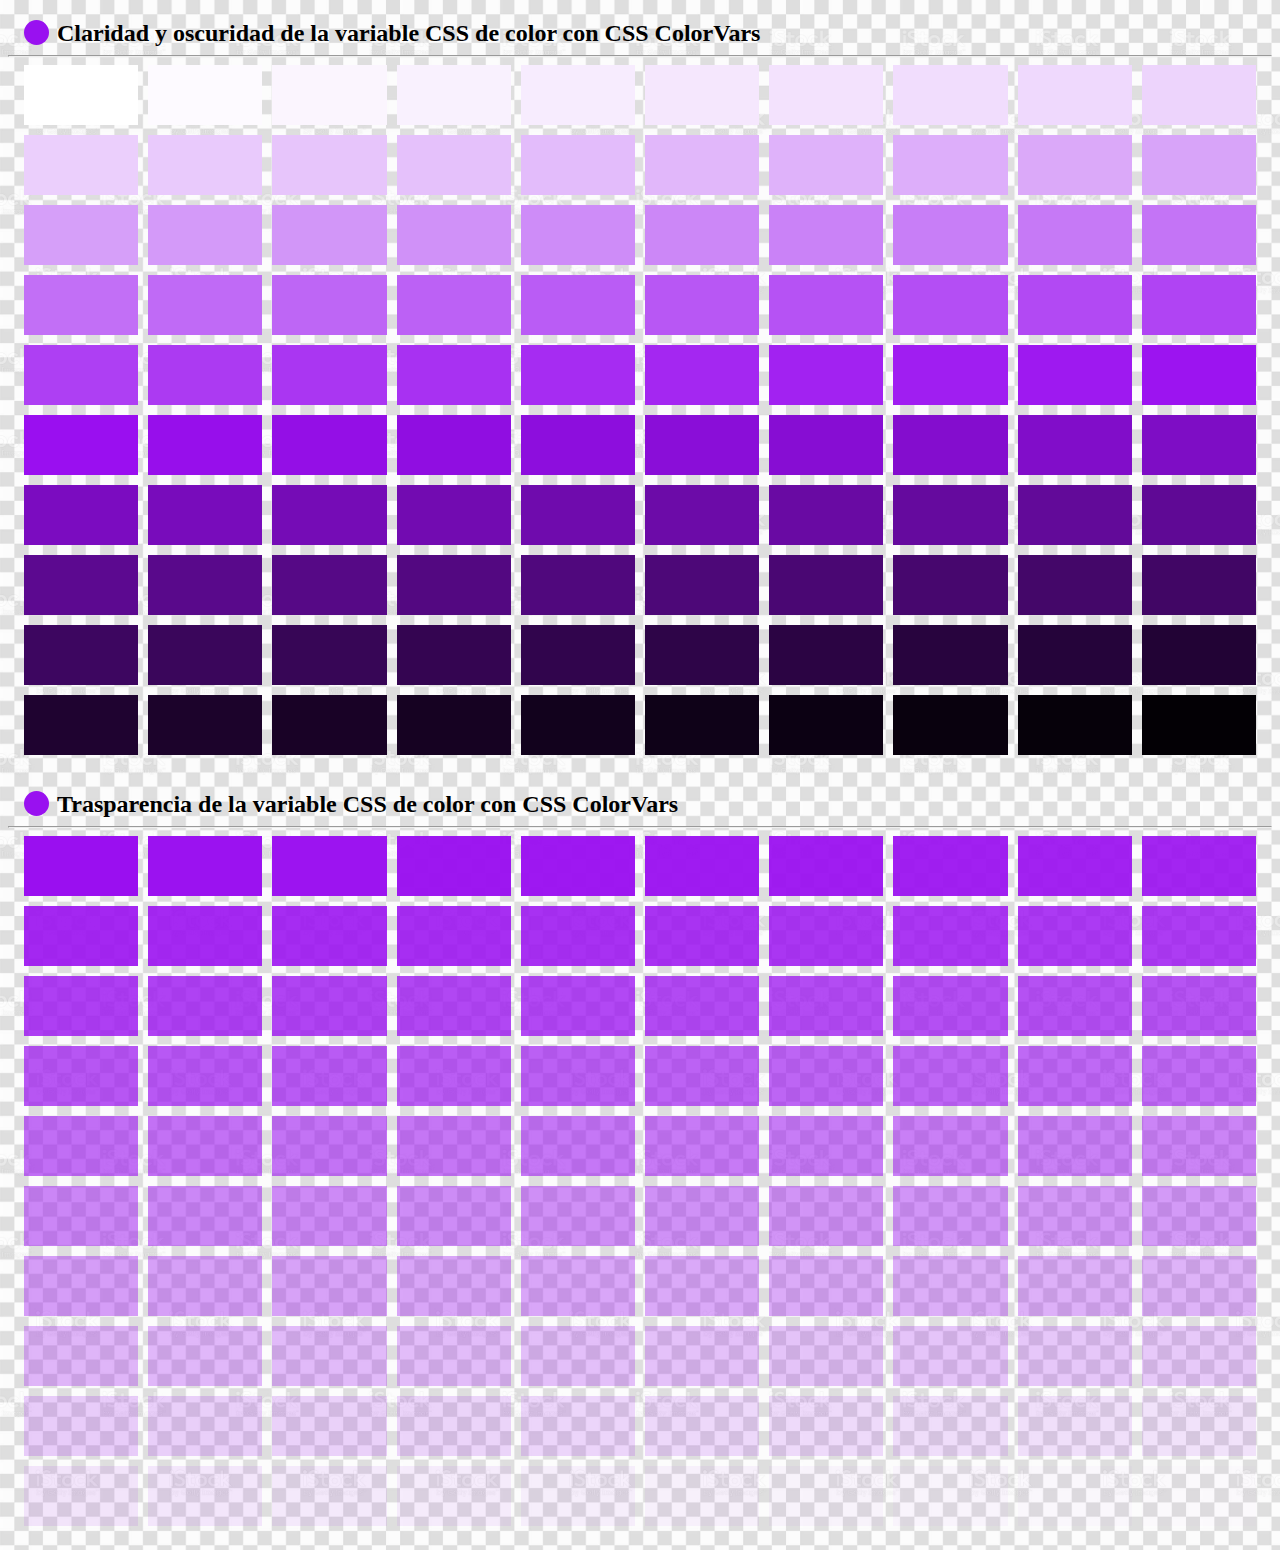
<file: index.html>
<!DOCTYPE html>
<html lang="es">
<head>
  <meta charset="UTF-8">
  <meta name="viewport" content="width=device-width, initial-scale=1.0">
  <meta http-equiv="X-UA-Compatible" content="ie=edge">
  <title>Aplicar claridad, oscuridad y transparencia de una Variables CSS de color</title>
  <link rel="stylesheet" href="styles.css">
</head>
<body>
  
<h2><span></span> Claridad y oscuridad de la variable CSS de color con CSS ColorVars</h2>
<hr/>
<div class="grid">
  <div class="cuadro color-base" style="--color: hsl(var(--primary-HS), 100%);"></div>
  <div class="cuadro color-base" style="--color: hsl(var(--primary-HS), 99%);"></div>
  <div class="cuadro color-base" style="--color: hsl(var(--primary-HS), 98%);"></div>
  <div class="cuadro color-base" style="--color: hsl(var(--primary-HS), 97%);"></div>
  <div class="cuadro color-base" style="--color: hsl(var(--primary-HS), 96%);"></div>
  <div class="cuadro color-base" style="--color: hsl(var(--primary-HS), 95%);"></div>
  <div class="cuadro color-base" style="--color: hsl(var(--primary-HS), 94%);"></div>
  <div class="cuadro color-base" style="--color: hsl(var(--primary-HS), 93%);"></div>
  <div class="cuadro color-base" style="--color: hsl(var(--primary-HS), 92%);"></div>
  <div class="cuadro color-base" style="--color: hsl(var(--primary-HS), 91%);"></div>
  <div class="cuadro color-base" style="--color: hsl(var(--primary-HS), 90%);"></div>
  <div class="cuadro color-base" style="--color: hsl(var(--primary-HS), 89%);"></div>
  <div class="cuadro color-base" style="--color: hsl(var(--primary-HS), 88%);"></div>
  <div class="cuadro color-base" style="--color: hsl(var(--primary-HS), 87%);"></div>
  <div class="cuadro color-base" style="--color: hsl(var(--primary-HS), 86%);"></div>
  <div class="cuadro color-base" style="--color: hsl(var(--primary-HS), 85%);"></div>
  <div class="cuadro color-base" style="--color: hsl(var(--primary-HS), 84%);"></div>
  <div class="cuadro color-base" style="--color: hsl(var(--primary-HS), 83%);"></div>
  <div class="cuadro color-base" style="--color: hsl(var(--primary-HS), 82%);"></div>
  <div class="cuadro color-base" style="--color: hsl(var(--primary-HS), 81%);"></div>
  <div class="cuadro color-base" style="--color: hsl(var(--primary-HS), 80%);"></div>
  <div class="cuadro color-base" style="--color: hsl(var(--primary-HS), 79%);"></div>
  <div class="cuadro color-base" style="--color: hsl(var(--primary-HS), 78%);"></div>
  <div class="cuadro color-base" style="--color: hsl(var(--primary-HS), 77%);"></div>
  <div class="cuadro color-base" style="--color: hsl(var(--primary-HS), 76%);"></div>
  <div class="cuadro color-base" style="--color: hsl(var(--primary-HS), 75%);"></div>
  <div class="cuadro color-base" style="--color: hsl(var(--primary-HS), 74%);"></div>
  <div class="cuadro color-base" style="--color: hsl(var(--primary-HS), 73%);"></div>
  <div class="cuadro color-base" style="--color: hsl(var(--primary-HS), 72%);"></div>
  <div class="cuadro color-base" style="--color: hsl(var(--primary-HS), 71%);"></div>
  <div class="cuadro color-base" style="--color: hsl(var(--primary-HS), 70%);"></div>
  <div class="cuadro color-base" style="--color: hsl(var(--primary-HS), 69%);"></div>
  <div class="cuadro color-base" style="--color: hsl(var(--primary-HS), 68%);"></div>
  <div class="cuadro color-base" style="--color: hsl(var(--primary-HS), 67%);"></div>
  <div class="cuadro color-base" style="--color: hsl(var(--primary-HS), 66%);"></div>
  <div class="cuadro color-base" style="--color: hsl(var(--primary-HS), 65%);"></div>
  <div class="cuadro color-base" style="--color: hsl(var(--primary-HS), 64%);"></div>
  <div class="cuadro color-base" style="--color: hsl(var(--primary-HS), 63%);"></div>
  <div class="cuadro color-base" style="--color: hsl(var(--primary-HS), 62%);"></div>
  <div class="cuadro color-base" style="--color: hsl(var(--primary-HS), 61%);"></div>
  <div class="cuadro color-base" style="--color: hsl(var(--primary-HS), 60%);"></div>
  <div class="cuadro color-base" style="--color: hsl(var(--primary-HS), 59%);"></div>
  <div class="cuadro color-base" style="--color: hsl(var(--primary-HS), 58%);"></div>
  <div class="cuadro color-base" style="--color: hsl(var(--primary-HS), 57%);"></div>
  <div class="cuadro color-base" style="--color: hsl(var(--primary-HS), 56%);"></div>
  <div class="cuadro color-base" style="--color: hsl(var(--primary-HS), 55%);"></div>
  <div class="cuadro color-base" style="--color: hsl(var(--primary-HS), 54%);"></div>
  <div class="cuadro color-base" style="--color: hsl(var(--primary-HS), 53%);"></div>
  <div class="cuadro color-base" style="--color: hsl(var(--primary-HS), 52%);"></div>
  <div class="cuadro color-base" style="--color: hsl(var(--primary-HS), 51%);"></div>
  <div class="cuadro color-base" style="--color: hsl(var(--primary-HS), 50%);"></div>
  <div class="cuadro color-base" style="--color: hsl(var(--primary-HS), 49%);"></div>
  <div class="cuadro color-base" style="--color: hsl(var(--primary-HS), 48%);"></div>
  <div class="cuadro color-base" style="--color: hsl(var(--primary-HS), 47%);"></div>
  <div class="cuadro color-base" style="--color: hsl(var(--primary-HS), 46%);"></div>
  <div class="cuadro color-base" style="--color: hsl(var(--primary-HS), 45%);"></div>
  <div class="cuadro color-base" style="--color: hsl(var(--primary-HS), 44%);"></div>
  <div class="cuadro color-base" style="--color: hsl(var(--primary-HS), 43%);"></div>
  <div class="cuadro color-base" style="--color: hsl(var(--primary-HS), 42%);"></div>
  <div class="cuadro color-base" style="--color: hsl(var(--primary-HS), 41%);"></div>
  <div class="cuadro color-base" style="--color: hsl(var(--primary-HS), 40%);"></div>
  <div class="cuadro color-base" style="--color: hsl(var(--primary-HS), 39%);"></div>
  <div class="cuadro color-base" style="--color: hsl(var(--primary-HS), 38%);"></div>
  <div class="cuadro color-base" style="--color: hsl(var(--primary-HS), 37%);"></div>
  <div class="cuadro color-base" style="--color: hsl(var(--primary-HS), 36%);"></div>
  <div class="cuadro color-base" style="--color: hsl(var(--primary-HS), 35%);"></div>
  <div class="cuadro color-base" style="--color: hsl(var(--primary-HS), 34%);"></div>
  <div class="cuadro color-base" style="--color: hsl(var(--primary-HS), 33%);"></div>
  <div class="cuadro color-base" style="--color: hsl(var(--primary-HS), 32%);"></div>
  <div class="cuadro color-base" style="--color: hsl(var(--primary-HS), 31%);"></div>
  <div class="cuadro color-base" style="--color: hsl(var(--primary-HS), 30%);"></div>
  <div class="cuadro color-base" style="--color: hsl(var(--primary-HS), 29%);"></div>
  <div class="cuadro color-base" style="--color: hsl(var(--primary-HS), 28%);"></div>
  <div class="cuadro color-base" style="--color: hsl(var(--primary-HS), 27%);"></div>
  <div class="cuadro color-base" style="--color: hsl(var(--primary-HS), 26%);"></div>
  <div class="cuadro color-base" style="--color: hsl(var(--primary-HS), 25%);"></div>
  <div class="cuadro color-base" style="--color: hsl(var(--primary-HS), 24%);"></div>
  <div class="cuadro color-base" style="--color: hsl(var(--primary-HS), 23%);"></div>
  <div class="cuadro color-base" style="--color: hsl(var(--primary-HS), 22%);"></div>
  <div class="cuadro color-base" style="--color: hsl(var(--primary-HS), 21%);"></div>
  <div class="cuadro color-base" style="--color: hsl(var(--primary-HS), 20%);"></div>
  <div class="cuadro color-base" style="--color: hsl(var(--primary-HS), 19%);"></div>
  <div class="cuadro color-base" style="--color: hsl(var(--primary-HS), 18%);"></div>
  <div class="cuadro color-base" style="--color: hsl(var(--primary-HS), 17%);"></div>
  <div class="cuadro color-base" style="--color: hsl(var(--primary-HS), 16%);"></div>
  <div class="cuadro color-base" style="--color: hsl(var(--primary-HS), 15%);"></div>
  <div class="cuadro color-base" style="--color: hsl(var(--primary-HS), 14%);"></div>
  <div class="cuadro color-base" style="--color: hsl(var(--primary-HS), 13%);"></div>
  <div class="cuadro color-base" style="--color: hsl(var(--primary-HS), 12%);"></div>
  <div class="cuadro color-base" style="--color: hsl(var(--primary-HS), 11%);"></div>
  <div class="cuadro color-base" style="--color: hsl(var(--primary-HS), 10%);"></div>
  <div class="cuadro color-base" style="--color: hsl(var(--primary-HS), 9%);"></div>
  <div class="cuadro color-base" style="--color: hsl(var(--primary-HS), 8%);"></div>
  <div class="cuadro color-base" style="--color: hsl(var(--primary-HS), 7%);"></div>
  <div class="cuadro color-base" style="--color: hsl(var(--primary-HS), 6%);"></div>
  <div class="cuadro color-base" style="--color: hsl(var(--primary-HS), 5%);"></div>
  <div class="cuadro color-base" style="--color: hsl(var(--primary-HS), 4%);"></div>
  <div class="cuadro color-base" style="--color: hsl(var(--primary-HS), 3%);"></div>
  <div class="cuadro color-base" style="--color: hsl(var(--primary-HS), 2%);"></div>
  <div class="cuadro color-base" style="--color: hsl(var(--primary-HS), 1%);"></div>
</div>
<h2><span></span> Trasparencia de la variable CSS de color con CSS ColorVars</h2>
<hr/>
<div class="grid">
  <div class="cuadro color-base" style="--color: hsl(var(--primary-HSL), 100%);"></div>
  <div class="cuadro color-base" style="--color: hsl(var(--primary-HSL), 99%);"></div>
  <div class="cuadro color-base" style="--color: hsl(var(--primary-HSL), 98%);"></div>
  <div class="cuadro color-base" style="--color: hsl(var(--primary-HSL), 97%);"></div>
  <div class="cuadro color-base" style="--color: hsl(var(--primary-HSL), 96%);"></div>
  <div class="cuadro color-base" style="--color: hsl(var(--primary-HSL), 95%);"></div>
  <div class="cuadro color-base" style="--color: hsl(var(--primary-HSL), 94%);"></div>
  <div class="cuadro color-base" style="--color: hsl(var(--primary-HSL), 93%);"></div>
  <div class="cuadro color-base" style="--color: hsl(var(--primary-HSL), 92%);"></div>
  <div class="cuadro color-base" style="--color: hsl(var(--primary-HSL), 91%);"></div>
  <div class="cuadro color-base" style="--color: hsl(var(--primary-HSL), 90%);"></div>
  <div class="cuadro color-base" style="--color: hsl(var(--primary-HSL), 89%);"></div>
  <div class="cuadro color-base" style="--color: hsl(var(--primary-HSL), 88%);"></div>
  <div class="cuadro color-base" style="--color: hsl(var(--primary-HSL), 87%);"></div>
  <div class="cuadro color-base" style="--color: hsl(var(--primary-HSL), 86%);"></div>
  <div class="cuadro color-base" style="--color: hsl(var(--primary-HSL), 85%);"></div>
  <div class="cuadro color-base" style="--color: hsl(var(--primary-HSL), 84%);"></div>
  <div class="cuadro color-base" style="--color: hsl(var(--primary-HSL), 83%);"></div>
  <div class="cuadro color-base" style="--color: hsl(var(--primary-HSL), 82%);"></div>
  <div class="cuadro color-base" style="--color: hsl(var(--primary-HSL), 81%);"></div>
  <div class="cuadro color-base" style="--color: hsl(var(--primary-HSL), 80%);"></div>
  <div class="cuadro color-base" style="--color: hsl(var(--primary-HSL), 79%);"></div>
  <div class="cuadro color-base" style="--color: hsl(var(--primary-HSL), 78%);"></div>
  <div class="cuadro color-base" style="--color: hsl(var(--primary-HSL), 77%);"></div>
  <div class="cuadro color-base" style="--color: hsl(var(--primary-HSL), 76%);"></div>
  <div class="cuadro color-base" style="--color: hsl(var(--primary-HSL), 75%);"></div>
  <div class="cuadro color-base" style="--color: hsl(var(--primary-HSL), 74%);"></div>
  <div class="cuadro color-base" style="--color: hsl(var(--primary-HSL), 73%);"></div>
  <div class="cuadro color-base" style="--color: hsl(var(--primary-HSL), 72%);"></div>
  <div class="cuadro color-base" style="--color: hsl(var(--primary-HSL), 71%);"></div>
  <div class="cuadro color-base" style="--color: hsl(var(--primary-HSL), 70%);"></div>
  <div class="cuadro color-base" style="--color: hsl(var(--primary-HSL), 69%);"></div>
  <div class="cuadro color-base" style="--color: hsl(var(--primary-HSL), 68%);"></div>
  <div class="cuadro color-base" style="--color: hsl(var(--primary-HSL), 67%);"></div>
  <div class="cuadro color-base" style="--color: hsl(var(--primary-HSL), 66%);"></div>
  <div class="cuadro color-base" style="--color: hsl(var(--primary-HSL), 65%);"></div>
  <div class="cuadro color-base" style="--color: hsl(var(--primary-HSL), 64%);"></div>
  <div class="cuadro color-base" style="--color: hsl(var(--primary-HSL), 63%);"></div>
  <div class="cuadro color-base" style="--color: hsl(var(--primary-HSL), 62%);"></div>
  <div class="cuadro color-base" style="--color: hsl(var(--primary-HSL), 61%);"></div>
  <div class="cuadro color-base" style="--color: hsl(var(--primary-HSL), 60%);"></div>
  <div class="cuadro color-base" style="--color: hsl(var(--primary-HSL), 59%);"></div>
  <div class="cuadro color-base" style="--color: hsl(var(--primary-HSL), 58%);"></div>
  <div class="cuadro color-base" style="--color: hsl(var(--primary-HSL), 57%);"></div>
  <div class="cuadro color-base" style="--color: hsl(var(--primary-HSL), 56%);"></div>
  <div class="cuadro color-base" style="--color: hsl(var(--primary-HSL), 55%);"></div>
  <div class="cuadro color-base" style="--color: hsl(var(--primary-HSL), 54%);"></div>
  <div class="cuadro color-base" style="--color: hsl(var(--primary-HSL), 53%);"></div>
  <div class="cuadro color-base" style="--color: hsl(var(--primary-HSL), 52%);"></div>
  <div class="cuadro color-base" style="--color: hsl(var(--primary-HSL), 51%);"></div>
  <div class="cuadro color-base" style="--color: hsl(var(--primary-HSL), 50%);"></div>
  <div class="cuadro color-base" style="--color: hsl(var(--primary-HSL), 49%);"></div>
  <div class="cuadro color-base" style="--color: hsl(var(--primary-HSL), 48%);"></div>
  <div class="cuadro color-base" style="--color: hsl(var(--primary-HSL), 47%);"></div>
  <div class="cuadro color-base" style="--color: hsl(var(--primary-HSL), 46%);"></div>
  <div class="cuadro color-base" style="--color: hsl(var(--primary-HSL), 45%);"></div>
  <div class="cuadro color-base" style="--color: hsl(var(--primary-HSL), 44%);"></div>
  <div class="cuadro color-base" style="--color: hsl(var(--primary-HSL), 43%);"></div>
  <div class="cuadro color-base" style="--color: hsl(var(--primary-HSL), 42%);"></div>
  <div class="cuadro color-base" style="--color: hsl(var(--primary-HSL), 41%);"></div>
  <div class="cuadro color-base" style="--color: hsl(var(--primary-HSL), 40%);"></div>
  <div class="cuadro color-base" style="--color: hsl(var(--primary-HSL), 39%);"></div>
  <div class="cuadro color-base" style="--color: hsl(var(--primary-HSL), 38%);"></div>
  <div class="cuadro color-base" style="--color: hsl(var(--primary-HSL), 37%);"></div>
  <div class="cuadro color-base" style="--color: hsl(var(--primary-HSL), 36%);"></div>
  <div class="cuadro color-base" style="--color: hsl(var(--primary-HSL), 35%);"></div>
  <div class="cuadro color-base" style="--color: hsl(var(--primary-HSL), 34%);"></div>
  <div class="cuadro color-base" style="--color: hsl(var(--primary-HSL), 33%);"></div>
  <div class="cuadro color-base" style="--color: hsl(var(--primary-HSL), 32%);"></div>
  <div class="cuadro color-base" style="--color: hsl(var(--primary-HSL), 31%);"></div>
  <div class="cuadro color-base" style="--color: hsl(var(--primary-HSL), 30%);"></div>
  <div class="cuadro color-base" style="--color: hsl(var(--primary-HSL), 29%);"></div>
  <div class="cuadro color-base" style="--color: hsl(var(--primary-HSL), 28%);"></div>
  <div class="cuadro color-base" style="--color: hsl(var(--primary-HSL), 27%);"></div>
  <div class="cuadro color-base" style="--color: hsl(var(--primary-HSL), 26%);"></div>
  <div class="cuadro color-base" style="--color: hsl(var(--primary-HSL), 25%);"></div>
  <div class="cuadro color-base" style="--color: hsl(var(--primary-HSL), 24%);"></div>
  <div class="cuadro color-base" style="--color: hsl(var(--primary-HSL), 23%);"></div>
  <div class="cuadro color-base" style="--color: hsl(var(--primary-HSL), 22%);"></div>
  <div class="cuadro color-base" style="--color: hsl(var(--primary-HSL), 21%);"></div>
  <div class="cuadro color-base" style="--color: hsl(var(--primary-HSL), 20%);"></div>
  <div class="cuadro color-base" style="--color: hsl(var(--primary-HSL), 19%);"></div>
  <div class="cuadro color-base" style="--color: hsl(var(--primary-HSL), 18%);"></div>
  <div class="cuadro color-base" style="--color: hsl(var(--primary-HSL), 17%);"></div>
  <div class="cuadro color-base" style="--color: hsl(var(--primary-HSL), 16%);"></div>
  <div class="cuadro color-base" style="--color: hsl(var(--primary-HSL), 15%);"></div>
  <div class="cuadro color-base" style="--color: hsl(var(--primary-HSL), 14%);"></div>
  <div class="cuadro color-base" style="--color: hsl(var(--primary-HSL), 13%);"></div>
  <div class="cuadro color-base" style="--color: hsl(var(--primary-HSL), 12%);"></div>
  <div class="cuadro color-base" style="--color: hsl(var(--primary-HSL), 11%);"></div>
  <div class="cuadro color-base" style="--color: hsl(var(--primary-HSL), 10%);"></div>
  <div class="cuadro color-base" style="--color: hsl(var(--primary-HSL), 9%);"></div>
  <div class="cuadro color-base" style="--color: hsl(var(--primary-HSL), 8%);"></div>
  <div class="cuadro color-base" style="--color: hsl(var(--primary-HSL), 7%);"></div>
  <div class="cuadro color-base" style="--color: hsl(var(--primary-HSL), 6%);"></div>
  <div class="cuadro color-base" style="--color: hsl(var(--primary-HSL), 5%);"></div>
  <div class="cuadro color-base" style="--color: hsl(var(--primary-HSL), 4%);"></div>
  <div class="cuadro color-base" style="--color: hsl(var(--primary-HSL), 3%);"></div>
  <div class="cuadro color-base" style="--color: hsl(var(--primary-HSL), 2%);"></div>
  <div class="cuadro color-base" style="--color: hsl(var(--primary-HSL), 1%);"></div>
</div>
</body>
</html>
</file>
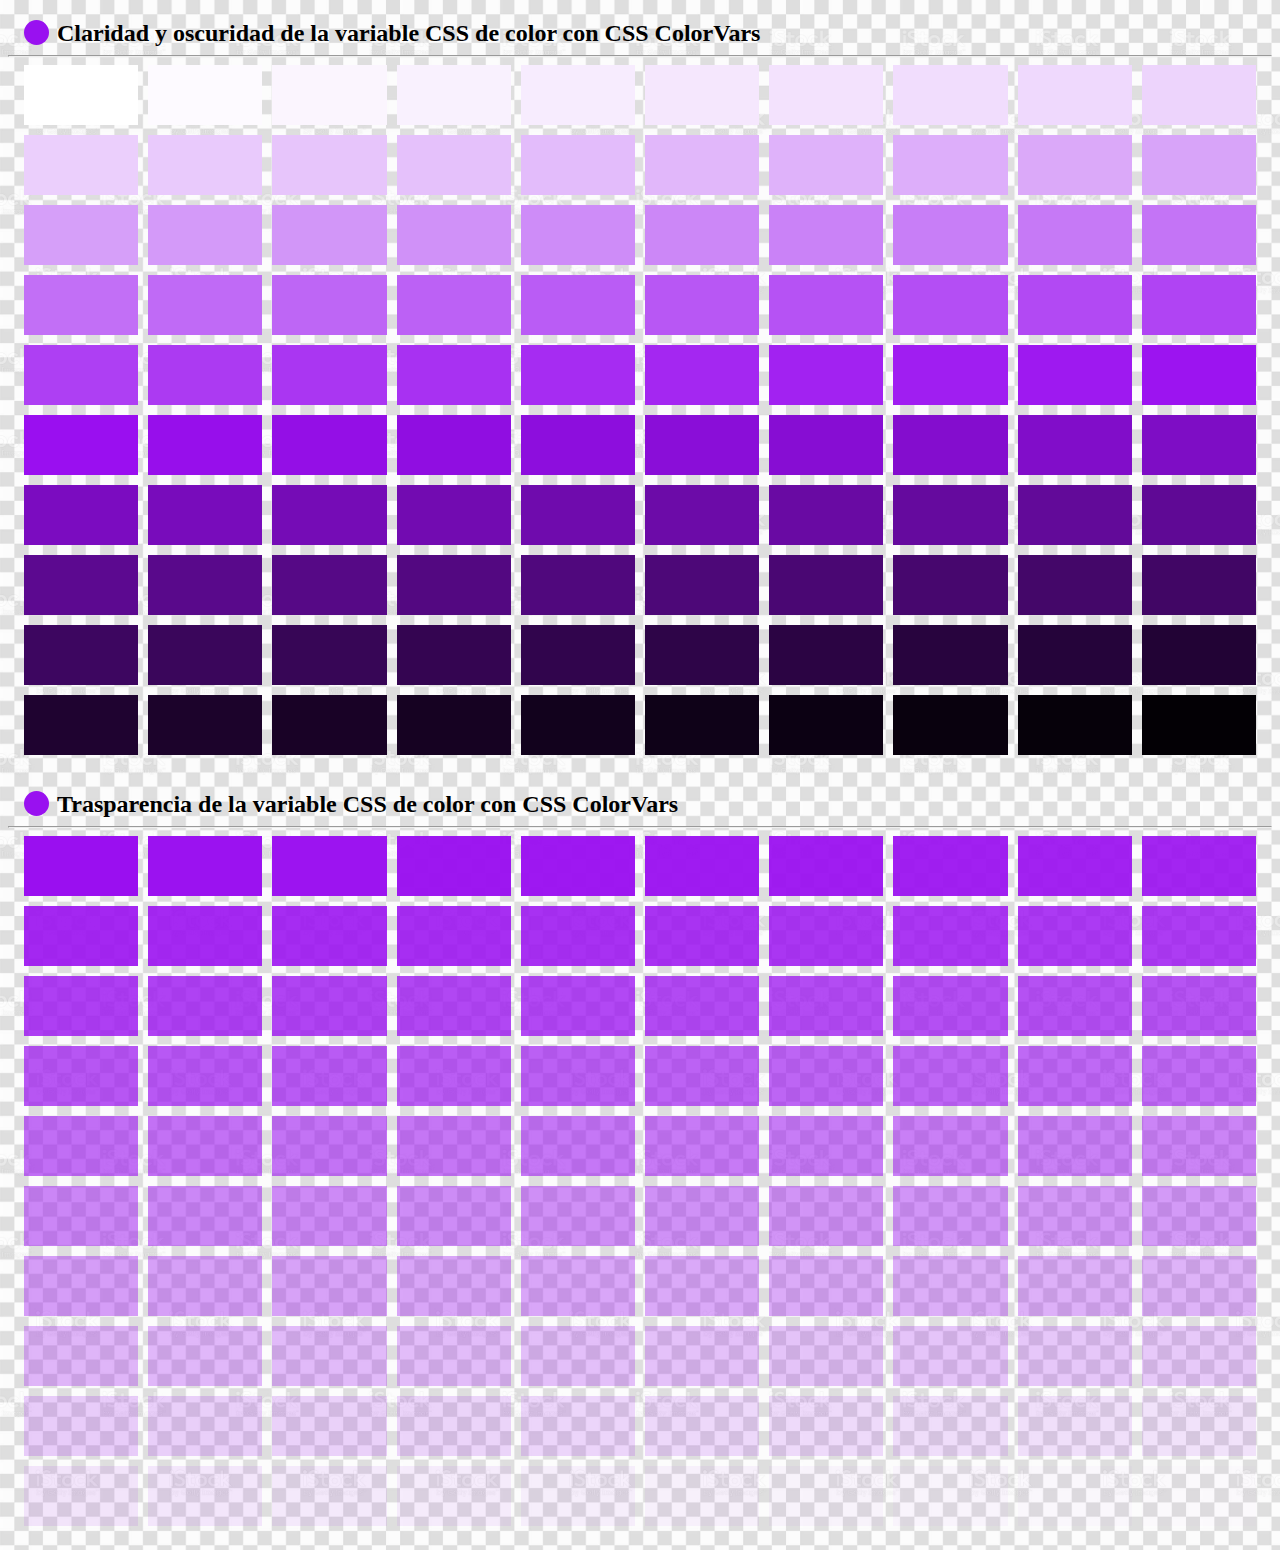
<file: minificado.html>
<!DOCTYPE html><html lang="es"><head> <meta charset="UTF-8"> <meta name="viewport" content="width=device-width, initial-scale=1.0"> <meta http-equiv="X-UA-Compatible" content="ie=edge"> <title>Aplicar claridad, oscuridad y transparencia de una Variables CSS de color</title> <link rel="stylesheet" href="styles.min.css"></head><body> <h2><span></span> Claridad y oscuridad de la variable CSS de color con CSS ColorVars</h2><hr/><div class="grid"> <div class="cuadro color-base" style="--color: hsl(var(--primary-HS), 100%);"></div><div class="cuadro color-base" style="--color: hsl(var(--primary-HS), 99%);"></div><div class="cuadro color-base" style="--color: hsl(var(--primary-HS), 98%);"></div><div class="cuadro color-base" style="--color: hsl(var(--primary-HS), 97%);"></div><div class="cuadro color-base" style="--color: hsl(var(--primary-HS), 96%);"></div><div class="cuadro color-base" style="--color: hsl(var(--primary-HS), 95%);"></div><div class="cuadro color-base" style="--color: hsl(var(--primary-HS), 94%);"></div><div class="cuadro color-base" style="--color: hsl(var(--primary-HS), 93%);"></div><div class="cuadro color-base" style="--color: hsl(var(--primary-HS), 92%);"></div><div class="cuadro color-base" style="--color: hsl(var(--primary-HS), 91%);"></div><div class="cuadro color-base" style="--color: hsl(var(--primary-HS), 90%);"></div><div class="cuadro color-base" style="--color: hsl(var(--primary-HS), 89%);"></div><div class="cuadro color-base" style="--color: hsl(var(--primary-HS), 88%);"></div><div class="cuadro color-base" style="--color: hsl(var(--primary-HS), 87%);"></div><div class="cuadro color-base" style="--color: hsl(var(--primary-HS), 86%);"></div><div class="cuadro color-base" style="--color: hsl(var(--primary-HS), 85%);"></div><div class="cuadro color-base" style="--color: hsl(var(--primary-HS), 84%);"></div><div class="cuadro color-base" style="--color: hsl(var(--primary-HS), 83%);"></div><div class="cuadro color-base" style="--color: hsl(var(--primary-HS), 82%);"></div><div class="cuadro color-base" style="--color: hsl(var(--primary-HS), 81%);"></div><div class="cuadro color-base" style="--color: hsl(var(--primary-HS), 80%);"></div><div class="cuadro color-base" style="--color: hsl(var(--primary-HS), 79%);"></div><div class="cuadro color-base" style="--color: hsl(var(--primary-HS), 78%);"></div><div class="cuadro color-base" style="--color: hsl(var(--primary-HS), 77%);"></div><div class="cuadro color-base" style="--color: hsl(var(--primary-HS), 76%);"></div><div class="cuadro color-base" style="--color: hsl(var(--primary-HS), 75%);"></div><div class="cuadro color-base" style="--color: hsl(var(--primary-HS), 74%);"></div><div class="cuadro color-base" style="--color: hsl(var(--primary-HS), 73%);"></div><div class="cuadro color-base" style="--color: hsl(var(--primary-HS), 72%);"></div><div class="cuadro color-base" style="--color: hsl(var(--primary-HS), 71%);"></div><div class="cuadro color-base" style="--color: hsl(var(--primary-HS), 70%);"></div><div class="cuadro color-base" style="--color: hsl(var(--primary-HS), 69%);"></div><div class="cuadro color-base" style="--color: hsl(var(--primary-HS), 68%);"></div><div class="cuadro color-base" style="--color: hsl(var(--primary-HS), 67%);"></div><div class="cuadro color-base" style="--color: hsl(var(--primary-HS), 66%);"></div><div class="cuadro color-base" style="--color: hsl(var(--primary-HS), 65%);"></div><div class="cuadro color-base" style="--color: hsl(var(--primary-HS), 64%);"></div><div class="cuadro color-base" style="--color: hsl(var(--primary-HS), 63%);"></div><div class="cuadro color-base" style="--color: hsl(var(--primary-HS), 62%);"></div><div class="cuadro color-base" style="--color: hsl(var(--primary-HS), 61%);"></div><div class="cuadro color-base" style="--color: hsl(var(--primary-HS), 60%);"></div><div class="cuadro color-base" style="--color: hsl(var(--primary-HS), 59%);"></div><div class="cuadro color-base" style="--color: hsl(var(--primary-HS), 58%);"></div><div class="cuadro color-base" style="--color: hsl(var(--primary-HS), 57%);"></div><div class="cuadro color-base" style="--color: hsl(var(--primary-HS), 56%);"></div><div class="cuadro color-base" style="--color: hsl(var(--primary-HS), 55%);"></div><div class="cuadro color-base" style="--color: hsl(var(--primary-HS), 54%);"></div><div class="cuadro color-base" style="--color: hsl(var(--primary-HS), 53%);"></div><div class="cuadro color-base" style="--color: hsl(var(--primary-HS), 52%);"></div><div class="cuadro color-base" style="--color: hsl(var(--primary-HS), 51%);"></div><div class="cuadro color-base" style="--color: hsl(var(--primary-HS), 50%);"></div><div class="cuadro color-base" style="--color: hsl(var(--primary-HS), 49%);"></div><div class="cuadro color-base" style="--color: hsl(var(--primary-HS), 48%);"></div><div class="cuadro color-base" style="--color: hsl(var(--primary-HS), 47%);"></div><div class="cuadro color-base" style="--color: hsl(var(--primary-HS), 46%);"></div><div class="cuadro color-base" style="--color: hsl(var(--primary-HS), 45%);"></div><div class="cuadro color-base" style="--color: hsl(var(--primary-HS), 44%);"></div><div class="cuadro color-base" style="--color: hsl(var(--primary-HS), 43%);"></div><div class="cuadro color-base" style="--color: hsl(var(--primary-HS), 42%);"></div><div class="cuadro color-base" style="--color: hsl(var(--primary-HS), 41%);"></div><div class="cuadro color-base" style="--color: hsl(var(--primary-HS), 40%);"></div><div class="cuadro color-base" style="--color: hsl(var(--primary-HS), 39%);"></div><div class="cuadro color-base" style="--color: hsl(var(--primary-HS), 38%);"></div><div class="cuadro color-base" style="--color: hsl(var(--primary-HS), 37%);"></div><div class="cuadro color-base" style="--color: hsl(var(--primary-HS), 36%);"></div><div class="cuadro color-base" style="--color: hsl(var(--primary-HS), 35%);"></div><div class="cuadro color-base" style="--color: hsl(var(--primary-HS), 34%);"></div><div class="cuadro color-base" style="--color: hsl(var(--primary-HS), 33%);"></div><div class="cuadro color-base" style="--color: hsl(var(--primary-HS), 32%);"></div><div class="cuadro color-base" style="--color: hsl(var(--primary-HS), 31%);"></div><div class="cuadro color-base" style="--color: hsl(var(--primary-HS), 30%);"></div><div class="cuadro color-base" style="--color: hsl(var(--primary-HS), 29%);"></div><div class="cuadro color-base" style="--color: hsl(var(--primary-HS), 28%);"></div><div class="cuadro color-base" style="--color: hsl(var(--primary-HS), 27%);"></div><div class="cuadro color-base" style="--color: hsl(var(--primary-HS), 26%);"></div><div class="cuadro color-base" style="--color: hsl(var(--primary-HS), 25%);"></div><div class="cuadro color-base" style="--color: hsl(var(--primary-HS), 24%);"></div><div class="cuadro color-base" style="--color: hsl(var(--primary-HS), 23%);"></div><div class="cuadro color-base" style="--color: hsl(var(--primary-HS), 22%);"></div><div class="cuadro color-base" style="--color: hsl(var(--primary-HS), 21%);"></div><div class="cuadro color-base" style="--color: hsl(var(--primary-HS), 20%);"></div><div class="cuadro color-base" style="--color: hsl(var(--primary-HS), 19%);"></div><div class="cuadro color-base" style="--color: hsl(var(--primary-HS), 18%);"></div><div class="cuadro color-base" style="--color: hsl(var(--primary-HS), 17%);"></div><div class="cuadro color-base" style="--color: hsl(var(--primary-HS), 16%);"></div><div class="cuadro color-base" style="--color: hsl(var(--primary-HS), 15%);"></div><div class="cuadro color-base" style="--color: hsl(var(--primary-HS), 14%);"></div><div class="cuadro color-base" style="--color: hsl(var(--primary-HS), 13%);"></div><div class="cuadro color-base" style="--color: hsl(var(--primary-HS), 12%);"></div><div class="cuadro color-base" style="--color: hsl(var(--primary-HS), 11%);"></div><div class="cuadro color-base" style="--color: hsl(var(--primary-HS), 10%);"></div><div class="cuadro color-base" style="--color: hsl(var(--primary-HS), 9%);"></div><div class="cuadro color-base" style="--color: hsl(var(--primary-HS), 8%);"></div><div class="cuadro color-base" style="--color: hsl(var(--primary-HS), 7%);"></div><div class="cuadro color-base" style="--color: hsl(var(--primary-HS), 6%);"></div><div class="cuadro color-base" style="--color: hsl(var(--primary-HS), 5%);"></div><div class="cuadro color-base" style="--color: hsl(var(--primary-HS), 4%);"></div><div class="cuadro color-base" style="--color: hsl(var(--primary-HS), 3%);"></div><div class="cuadro color-base" style="--color: hsl(var(--primary-HS), 2%);"></div><div class="cuadro color-base" style="--color: hsl(var(--primary-HS), 1%);"></div></div><h2><span></span> Trasparencia de la variable CSS de color con CSS ColorVars</h2><hr/><div class="grid"> <div class="cuadro color-base" style="--color: hsl(var(--primary-HSL), 100%);"></div><div class="cuadro color-base" style="--color: hsl(var(--primary-HSL), 99%);"></div><div class="cuadro color-base" style="--color: hsl(var(--primary-HSL), 98%);"></div><div class="cuadro color-base" style="--color: hsl(var(--primary-HSL), 97%);"></div><div class="cuadro color-base" style="--color: hsl(var(--primary-HSL), 96%);"></div><div class="cuadro color-base" style="--color: hsl(var(--primary-HSL), 95%);"></div><div class="cuadro color-base" style="--color: hsl(var(--primary-HSL), 94%);"></div><div class="cuadro color-base" style="--color: hsl(var(--primary-HSL), 93%);"></div><div class="cuadro color-base" style="--color: hsl(var(--primary-HSL), 92%);"></div><div class="cuadro color-base" style="--color: hsl(var(--primary-HSL), 91%);"></div><div class="cuadro color-base" style="--color: hsl(var(--primary-HSL), 90%);"></div><div class="cuadro color-base" style="--color: hsl(var(--primary-HSL), 89%);"></div><div class="cuadro color-base" style="--color: hsl(var(--primary-HSL), 88%);"></div><div class="cuadro color-base" style="--color: hsl(var(--primary-HSL), 87%);"></div><div class="cuadro color-base" style="--color: hsl(var(--primary-HSL), 86%);"></div><div class="cuadro color-base" style="--color: hsl(var(--primary-HSL), 85%);"></div><div class="cuadro color-base" style="--color: hsl(var(--primary-HSL), 84%);"></div><div class="cuadro color-base" style="--color: hsl(var(--primary-HSL), 83%);"></div><div class="cuadro color-base" style="--color: hsl(var(--primary-HSL), 82%);"></div><div class="cuadro color-base" style="--color: hsl(var(--primary-HSL), 81%);"></div><div class="cuadro color-base" style="--color: hsl(var(--primary-HSL), 80%);"></div><div class="cuadro color-base" style="--color: hsl(var(--primary-HSL), 79%);"></div><div class="cuadro color-base" style="--color: hsl(var(--primary-HSL), 78%);"></div><div class="cuadro color-base" style="--color: hsl(var(--primary-HSL), 77%);"></div><div class="cuadro color-base" style="--color: hsl(var(--primary-HSL), 76%);"></div><div class="cuadro color-base" style="--color: hsl(var(--primary-HSL), 75%);"></div><div class="cuadro color-base" style="--color: hsl(var(--primary-HSL), 74%);"></div><div class="cuadro color-base" style="--color: hsl(var(--primary-HSL), 73%);"></div><div class="cuadro color-base" style="--color: hsl(var(--primary-HSL), 72%);"></div><div class="cuadro color-base" style="--color: hsl(var(--primary-HSL), 71%);"></div><div class="cuadro color-base" style="--color: hsl(var(--primary-HSL), 70%);"></div><div class="cuadro color-base" style="--color: hsl(var(--primary-HSL), 69%);"></div><div class="cuadro color-base" style="--color: hsl(var(--primary-HSL), 68%);"></div><div class="cuadro color-base" style="--color: hsl(var(--primary-HSL), 67%);"></div><div class="cuadro color-base" style="--color: hsl(var(--primary-HSL), 66%);"></div><div class="cuadro color-base" style="--color: hsl(var(--primary-HSL), 65%);"></div><div class="cuadro color-base" style="--color: hsl(var(--primary-HSL), 64%);"></div><div class="cuadro color-base" style="--color: hsl(var(--primary-HSL), 63%);"></div><div class="cuadro color-base" style="--color: hsl(var(--primary-HSL), 62%);"></div><div class="cuadro color-base" style="--color: hsl(var(--primary-HSL), 61%);"></div><div class="cuadro color-base" style="--color: hsl(var(--primary-HSL), 60%);"></div><div class="cuadro color-base" style="--color: hsl(var(--primary-HSL), 59%);"></div><div class="cuadro color-base" style="--color: hsl(var(--primary-HSL), 58%);"></div><div class="cuadro color-base" style="--color: hsl(var(--primary-HSL), 57%);"></div><div class="cuadro color-base" style="--color: hsl(var(--primary-HSL), 56%);"></div><div class="cuadro color-base" style="--color: hsl(var(--primary-HSL), 55%);"></div><div class="cuadro color-base" style="--color: hsl(var(--primary-HSL), 54%);"></div><div class="cuadro color-base" style="--color: hsl(var(--primary-HSL), 53%);"></div><div class="cuadro color-base" style="--color: hsl(var(--primary-HSL), 52%);"></div><div class="cuadro color-base" style="--color: hsl(var(--primary-HSL), 51%);"></div><div class="cuadro color-base" style="--color: hsl(var(--primary-HSL), 50%);"></div><div class="cuadro color-base" style="--color: hsl(var(--primary-HSL), 49%);"></div><div class="cuadro color-base" style="--color: hsl(var(--primary-HSL), 48%);"></div><div class="cuadro color-base" style="--color: hsl(var(--primary-HSL), 47%);"></div><div class="cuadro color-base" style="--color: hsl(var(--primary-HSL), 46%);"></div><div class="cuadro color-base" style="--color: hsl(var(--primary-HSL), 45%);"></div><div class="cuadro color-base" style="--color: hsl(var(--primary-HSL), 44%);"></div><div class="cuadro color-base" style="--color: hsl(var(--primary-HSL), 43%);"></div><div class="cuadro color-base" style="--color: hsl(var(--primary-HSL), 42%);"></div><div class="cuadro color-base" style="--color: hsl(var(--primary-HSL), 41%);"></div><div class="cuadro color-base" style="--color: hsl(var(--primary-HSL), 40%);"></div><div class="cuadro color-base" style="--color: hsl(var(--primary-HSL), 39%);"></div><div class="cuadro color-base" style="--color: hsl(var(--primary-HSL), 38%);"></div><div class="cuadro color-base" style="--color: hsl(var(--primary-HSL), 37%);"></div><div class="cuadro color-base" style="--color: hsl(var(--primary-HSL), 36%);"></div><div class="cuadro color-base" style="--color: hsl(var(--primary-HSL), 35%);"></div><div class="cuadro color-base" style="--color: hsl(var(--primary-HSL), 34%);"></div><div class="cuadro color-base" style="--color: hsl(var(--primary-HSL), 33%);"></div><div class="cuadro color-base" style="--color: hsl(var(--primary-HSL), 32%);"></div><div class="cuadro color-base" style="--color: hsl(var(--primary-HSL), 31%);"></div><div class="cuadro color-base" style="--color: hsl(var(--primary-HSL), 30%);"></div><div class="cuadro color-base" style="--color: hsl(var(--primary-HSL), 29%);"></div><div class="cuadro color-base" style="--color: hsl(var(--primary-HSL), 28%);"></div><div class="cuadro color-base" style="--color: hsl(var(--primary-HSL), 27%);"></div><div class="cuadro color-base" style="--color: hsl(var(--primary-HSL), 26%);"></div><div class="cuadro color-base" style="--color: hsl(var(--primary-HSL), 25%);"></div><div class="cuadro color-base" style="--color: hsl(var(--primary-HSL), 24%);"></div><div class="cuadro color-base" style="--color: hsl(var(--primary-HSL), 23%);"></div><div class="cuadro color-base" style="--color: hsl(var(--primary-HSL), 22%);"></div><div class="cuadro color-base" style="--color: hsl(var(--primary-HSL), 21%);"></div><div class="cuadro color-base" style="--color: hsl(var(--primary-HSL), 20%);"></div><div class="cuadro color-base" style="--color: hsl(var(--primary-HSL), 19%);"></div><div class="cuadro color-base" style="--color: hsl(var(--primary-HSL), 18%);"></div><div class="cuadro color-base" style="--color: hsl(var(--primary-HSL), 17%);"></div><div class="cuadro color-base" style="--color: hsl(var(--primary-HSL), 16%);"></div><div class="cuadro color-base" style="--color: hsl(var(--primary-HSL), 15%);"></div><div class="cuadro color-base" style="--color: hsl(var(--primary-HSL), 14%);"></div><div class="cuadro color-base" style="--color: hsl(var(--primary-HSL), 13%);"></div><div class="cuadro color-base" style="--color: hsl(var(--primary-HSL), 12%);"></div><div class="cuadro color-base" style="--color: hsl(var(--primary-HSL), 11%);"></div><div class="cuadro color-base" style="--color: hsl(var(--primary-HSL), 10%);"></div><div class="cuadro color-base" style="--color: hsl(var(--primary-HSL), 9%);"></div><div class="cuadro color-base" style="--color: hsl(var(--primary-HSL), 8%);"></div><div class="cuadro color-base" style="--color: hsl(var(--primary-HSL), 7%);"></div><div class="cuadro color-base" style="--color: hsl(var(--primary-HSL), 6%);"></div><div class="cuadro color-base" style="--color: hsl(var(--primary-HSL), 5%);"></div><div class="cuadro color-base" style="--color: hsl(var(--primary-HSL), 4%);"></div><div class="cuadro color-base" style="--color: hsl(var(--primary-HSL), 3%);"></div><div class="cuadro color-base" style="--color: hsl(var(--primary-HSL), 2%);"></div><div class="cuadro color-base" style="--color: hsl(var(--primary-HSL), 1%);"></div></div></body></html>
</file>
<file: styles.css>
:root{
  --primary-color: #9911f0;
  --primary-HS: 277, 88%;
  --primary-HSL: 277, 88%, 50%;
}

body {
  background: url(./back.jpg);
  background-size: 400px;
}

.grid {
  display: grid;
  grid-template-columns: repeat(10, 1fr);
  grid-gap: 10px;
  padding: 0 1rem 1rem;
}

.cuadro {
  background: var(--color);
  height: 60px;
}

h2 {
  margin-left: 1rem;
  margin-bottom: 0;
  display: flex;
}

span {
  display: inline-block;
  background: var(--primary-color);
  width: 25px;
  height: 25px;
  border-radius: 50%;
  margin-right: .5rem;
}
</file>
<file: styles.min.css>
:root{--primary-color:#9911f0;--primary-HS:277,88%;--primary-HSL:277,88%,50%}body{background:url(./back.jpg);background-size:400px}.grid{display:grid;grid-template-columns:repeat(10,1fr);grid-gap:10px;padding:0 1rem 1rem}.cuadro{background:var(--color);height:60px}h2{margin-left:1rem;margin-bottom:0;display:flex}span{display:inline-block;background:var(--primary-color);width:25px;height:25px;border-radius:50%;margin-right:.5rem}
</file>
